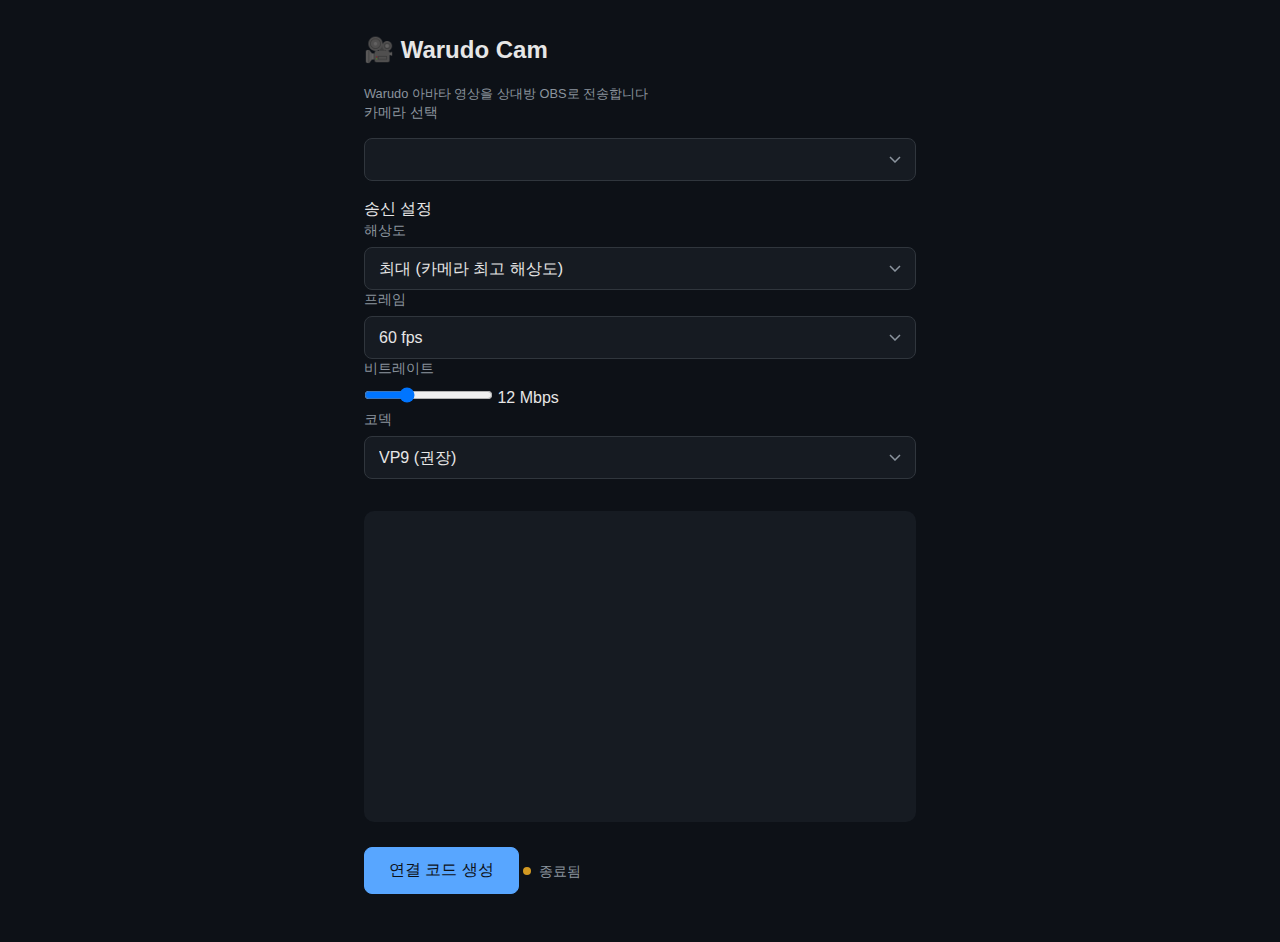
<file: index.html>
<!DOCTYPE html>
<html lang="ko">
<head>
  <meta charset="UTF-8">
  <meta name="viewport" content="width=device-width, initial-scale=1.0">
  <title>Warudo Cam — 영상 보내기</title>
  <link rel="stylesheet" href="style.css">
</head>
<body>
  <div class="container">
    <!-- Header -->
    <h1>🎥 Warudo Cam</h1>
    <p class="text-muted">Warudo 아바타 영상을 상대방 OBS로 전송합니다</p>

    <!-- Step 1: Camera Selection -->
    <div class="mb-16">
      <label for="cameraSelect">카메라 선택</label>
      <select id="cameraSelect" class="mt-8"></select>
    </div>

    <!-- 송신 설정 -->
    <div class="settings-panel mb-16">
      <div class="settings-header">송신 설정</div>

      <div class="settings-row">
        <label for="resolutionSelect">해상도</label>
        <select id="resolutionSelect">
          <option value="max" selected>최대 (카메라 최고 해상도)</option>
          <option value="4k">4K (3840×2160)</option>
          <option value="1440p">1440p (2560×1440)</option>
          <option value="1080p">1080p (1920×1080)</option>
          <option value="720p">720p (1280×720)</option>
        </select>
      </div>

      <div class="settings-row">
        <label for="fpsSelect">프레임</label>
        <select id="fpsSelect">
          <option value="60" selected>60 fps</option>
          <option value="30">30 fps</option>
        </select>
      </div>

      <div class="settings-row settings-row-slider">
        <label for="bitrateSlider">비트레이트</label>
        <input type="range" id="bitrateSlider" min="4" max="30" value="12" step="1">
        <span id="bitrateValue" class="settings-value">12 Mbps</span>
      </div>

      <div class="settings-row">
        <label for="codecSelect">코덱</label>
        <select id="codecSelect">
          <option value="vp9" selected>VP9 (권장)</option>
          <option value="h264">H.264</option>
        </select>
      </div>
    </div>

    <video id="preview" class="push-preview mt-8 mb-16" autoplay muted playsinline></video>

    <!-- Step 2: Generate Offer Code -->
    <button id="createOffer" class="btn btn-primary mb-16" type="button">연결 코드 생성</button>

    <div id="offerSection" class="mb-16" style="display:none">
      <label for="offerCode">연결 코드 (상대방에게 전달하세요)</label>
      <textarea id="offerCode" class="mt-8" rows="4" readonly></textarea>
      <button id="copyOffer" class="btn btn-success mt-8" type="button">복사</button>
    </div>

    <!-- Step 3: Paste Answer Code -->
    <div id="answerSection" class="mb-16" style="display:none">
      <label for="answerInput">상대방 응답 코드 붙여넣기</label>
      <textarea id="answerInput" class="mt-8" rows="4" placeholder="상대방이 보낸 응답 코드를 여기에 붙여넣으세요"></textarea>
      <button id="applyAnswer" class="btn btn-primary mt-8" type="button">연결</button>
    </div>

    <!-- Status display -->
    <div id="status" class="status-indicator status-waiting mt-16">대기 중</div>
    <div id="statsPanel" class="stats-panel stats-inline mt-8" aria-live="polite">
      <div class="stats-item"><span>비트레이트</span><strong id="statBitrate" class="stats-value">-</strong></div>
      <div class="stats-item"><span>해상도</span><strong id="statResolution" class="stats-value">-</strong></div>
      <div class="stats-item"><span>프레임</span><strong id="statFps" class="stats-value">-</strong></div>
      <div class="stats-item"><span>패킷 손실</span><strong id="statPacketLoss" class="stats-value">-</strong></div>
      <div class="stats-item"><span>코덱</span><strong id="statCodec" class="stats-value">-</strong></div>
      <div class="stats-item"><span>지연</span><strong id="statRtt" class="stats-value">-</strong></div>
    </div>
  </div>

  <script src="lz-string.min.js"></script>
  <script src="rtc.js"></script>
  <script>
    (function () {
      var cameraSelect = document.getElementById('cameraSelect');
      var codecSelect = document.getElementById('codecSelect');
      var resolutionSelect = document.getElementById('resolutionSelect');
      var fpsSelect = document.getElementById('fpsSelect');
      var bitrateSlider = document.getElementById('bitrateSlider');
      var bitrateValueEl = document.getElementById('bitrateValue');
      var preview = document.getElementById('preview');
      var createOfferBtn = document.getElementById('createOffer');
      var offerSection = document.getElementById('offerSection');
      var offerCode = document.getElementById('offerCode');
      var copyOfferBtn = document.getElementById('copyOffer');
      var answerSection = document.getElementById('answerSection');
      var answerInput = document.getElementById('answerInput');
      var applyAnswerBtn = document.getElementById('applyAnswer');
      var statusEl = document.getElementById('status');
      var statsPanel = document.getElementById('statsPanel');
      var statBitrate = document.getElementById('statBitrate');
      var statResolution = document.getElementById('statResolution');
      var statFps = document.getElementById('statFps');
      var statPacketLoss = document.getElementById('statPacketLoss');
      var statCodec = document.getElementById('statCodec');
      var statRtt = document.getElementById('statRtt');

      var currentStream = null;
      var reconnectAttempt = 0;

      function updateStatus(cls, text) {
        statusEl.className = 'status-indicator ' + cls + ' mt-16';
        statusEl.textContent = text;
      }

      function toMbps(value) {
        if (!value || value < 0) return '0.00 Mbps';
        return (value / 1000000).toFixed(2) + ' Mbps';
      }

      function setQualityClass(el, metric, value) {
        var quality = 'stats-warn';
        if (metric === 'bitrate') {
          quality = value > 8 ? 'stats-good' : (value >= 4 ? 'stats-warn' : 'stats-bad');
        } else if (metric === 'packetLoss') {
          quality = value < 1 ? 'stats-good' : (value <= 5 ? 'stats-warn' : 'stats-bad');
        } else if (metric === 'fps') {
          quality = value >= 28 ? 'stats-good' : (value >= 20 ? 'stats-warn' : 'stats-bad');
        }
        el.className = 'stats-value ' + quality;
      }

      function renderStats(stats) {
        var bitrateMbps = (stats.bitrate || 0) / 1000000;
        var fps = stats.fps || 0;
        var packetLoss = stats.packetLoss || 0;
        var resolutionText = '-';
        if (stats.resolution && stats.resolution.w && stats.resolution.h) {
          resolutionText = stats.resolution.w + 'x' + stats.resolution.h;
        }

        statBitrate.textContent = toMbps(stats.bitrate || 0);
        statResolution.textContent = resolutionText;
        statFps.textContent = fps.toFixed(1) + ' fps';
        statPacketLoss.textContent = packetLoss.toFixed(2) + '%';
        statCodec.textContent = (stats.codec || RTC.getConfig().codec || '-').toUpperCase();
        statRtt.textContent = ((stats.roundTripTime || 0).toFixed(0)) + ' ms';

        setQualityClass(statBitrate, 'bitrate', bitrateMbps);
        setQualityClass(statFps, 'fps', fps);
        setQualityClass(statPacketLoss, 'packetLoss', packetLoss);
      }

      RTC.onStats(function (stats) {
        renderStats(stats);
      });

      RTC.onReconnect(function () {
        reconnectAttempt += 1;
        updateStatus('status-connecting', '재연결 시도 중... (' + reconnectAttempt + '/3)');
      });

      RTC.onReconnectFailed(function () {
        updateStatus('status-disconnected', '재연결 실패');
      });

      // --- Camera listing & preview ---

      function populateCameras() {
        RTC.listCameras().then(function (cameras) {
          var opt;
          cameraSelect.innerHTML = '';

          if (!cameras || cameras.length === 0) {
            opt = document.createElement('option');
            opt.textContent = '카메라를 찾을 수 없습니다';
            opt.disabled = true;
            cameraSelect.appendChild(opt);
            return;
          }

          cameras.forEach(function (cam, i) {
            var opt = document.createElement('option');
            opt.value = cam.deviceId;
            opt.textContent = cam.label || '카메라 ' + (i + 1);
            cameraSelect.appendChild(opt);
          });

          startPreview(cameras[0].deviceId);
        }).catch(function (err) {
          alert('카메라 권한이 필요합니다');
        });
      }

      function startPreview(deviceId) {
        if (currentStream) {
          currentStream.getTracks().forEach(function (t) { t.stop(); });
        }

        RTC.getCamera(deviceId).then(function (stream) {
          currentStream = stream;
          preview.srcObject = stream;
        }).catch(function (err) {
          alert('카메라 권한이 필요합니다');
        });
      }

      cameraSelect.addEventListener('change', function () {
        startPreview(cameraSelect.value);
      });

      codecSelect.addEventListener('change', function () {
        RTC.configure({ codec: codecSelect.value });
      });

      function reacquireAndReplace() {
        var deviceId = cameraSelect.value;
        if (!currentStream) return;

        RTC.reacquireCamera(deviceId).then(function (newStream) {
          currentStream = newStream;
          preview.srcObject = newStream;
          return RTC.replaceLocalStream(newStream);
        }).catch(function (_err) {});
      }

      resolutionSelect.addEventListener('change', function () {
        RTC.configure({ resolution: resolutionSelect.value });
        reacquireAndReplace();
      });

      fpsSelect.addEventListener('change', function () {
        RTC.configure({ frameRate: parseInt(fpsSelect.value, 10) });
        reacquireAndReplace();
      });

      bitrateSlider.addEventListener('input', function () {
        var mbps = parseInt(bitrateSlider.value, 10);
        bitrateValueEl.textContent = mbps + ' Mbps';
        RTC.configure({ bitrate: mbps * 1000000 });
      });

      RTC.configure({
        codec: codecSelect.value,
        resolution: resolutionSelect.value,
        frameRate: parseInt(fpsSelect.value, 10),
        bitrate: parseInt(bitrateSlider.value, 10) * 1000000
      });

      // --- Offer creation ---

      createOfferBtn.addEventListener('click', function () {
        if (!currentStream) {
          alert('카메라를 먼저 선택하세요');
          return;
        }

        createOfferBtn.disabled = true;
        createOfferBtn.textContent = '생성 중...';

        RTC.createPeer(true, currentStream);

        RTC.createOffer().then(function (sdp) {
          var code = LZString.compressToBase64(sdp);
          offerCode.value = code;
          offerSection.style.display = '';
          answerSection.style.display = '';
          createOfferBtn.disabled = false;
          createOfferBtn.textContent = '재생성';
        }).catch(function (err) {
          alert('연결 코드 생성 실패: ' + err.message);
          createOfferBtn.disabled = false;
          createOfferBtn.textContent = '연결 코드 생성';
        });
      });

      // --- Copy offer ---

      copyOfferBtn.addEventListener('click', function () {
        navigator.clipboard.writeText(offerCode.value).then(function () {
          copyOfferBtn.textContent = '복사됨!';
          setTimeout(function () { copyOfferBtn.textContent = '복사'; }, 2000);
        });
      });

      // --- Apply answer ---

      applyAnswerBtn.addEventListener('click', function () {
        var answerCode = answerInput.value.trim();
        if (!answerCode) return;

        var answerSDP = LZString.decompressFromBase64(answerCode);
        RTC.setRemoteAnswer(answerSDP).catch(function (err) {
          alert('응답 코드 적용 실패: ' + err.message);
        });
      });

      // --- State change ---

      var stateMap = {
        'new':          { cls: 'status-waiting',      text: '대기 중' },
        'connecting':   { cls: 'status-connecting',   text: '연결 중...' },
        'connected':    { cls: 'status-connected',    text: '연결됨 ✓' },
        'disconnected': { cls: 'status-disconnected', text: '연결 끊김' },
        'failed':       { cls: 'status-disconnected', text: '연결 실패' },
        'closed':       { cls: 'status-waiting',      text: '종료됨' }
      };

      RTC.onStateChange(function (state) {
        var info = stateMap[state];
        if (!info) return;

        updateStatus(info.cls, info.text);

        if (state === 'connected') {
          reconnectAttempt = 0;
          statsPanel.classList.add('stats-visible');
          RTC.startStats(2000);
        } else if (state === 'disconnected' || state === 'failed' || state === 'closed') {
          RTC.stopStats();
          statsPanel.classList.remove('stats-visible');
        }
      });

      // --- Init ---
      populateCameras();
    })();
  </script>
</body>
</html>
</file>
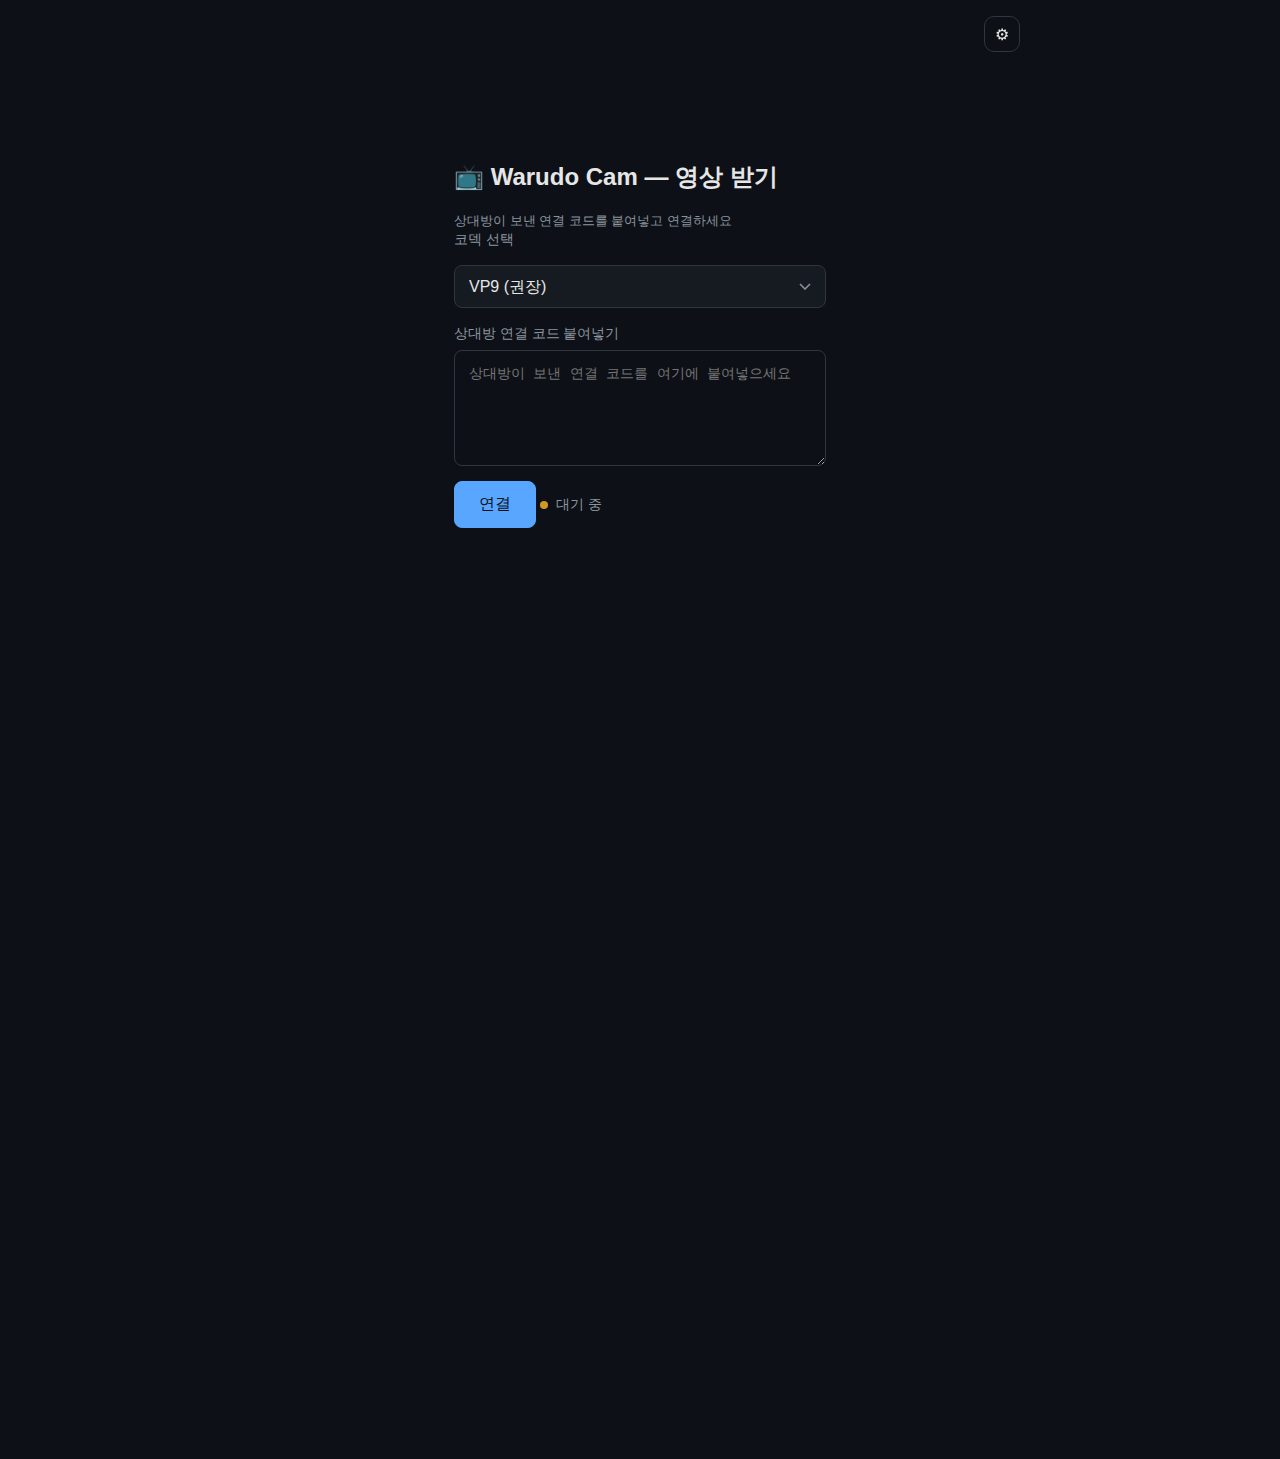
<file: view.html>
<!DOCTYPE html>
<html lang="ko">
<head>
  <meta charset="UTF-8">
  <meta name="viewport" content="width=device-width, initial-scale=1.0">
  <title>Warudo Cam — 영상 받기</title>
  <link rel="stylesheet" href="style.css">
</head>
<body>
  <!-- Setup section (visible before connection) -->
  <div class="setup">
    <h1>📺 Warudo Cam — 영상 받기</h1>
    <p class="text-muted">상대방이 보낸 연결 코드를 붙여넣고 연결하세요</p>

    <label for="codecSelect">코덱 선택</label>
    <select id="codecSelect" class="mt-8 mb-16">
      <option value="vp9" selected>VP9 (권장)</option>
      <option value="h264">H.264</option>
    </select>

    <label for="offerInput">상대방 연결 코드 붙여넣기</label>
    <textarea id="offerInput" rows="4" placeholder="상대방이 보낸 연결 코드를 여기에 붙여넣으세요"></textarea>
    <button id="connect" class="btn btn-primary mt-8" type="button">연결</button>

    <div id="answerSection" style="display:none">
      <label>응답 코드 (상대방에게 전달하세요)</label>
      <textarea id="answerCode" rows="4" readonly></textarea>
      <div class="gap-8 mt-8">
        <button id="copyAnswer" class="btn btn-success" type="button">복사</button>
      </div>
    </div>

    <div id="status" class="status-indicator status-waiting mt-16">대기 중</div>
  </div>

  <!-- Video (always present, fills screen when connected) -->
  <video id="remoteVideo" class="view-video" autoplay playsinline>
    <track kind="captions" srclang="ko" label="자막" src="data:text/vtt,WEBVTT">
  </video>

  <div id="statsPanel" class="stats-panel" aria-live="polite">
    <div class="stats-item"><span>비트레이트</span><strong id="statBitrate" class="stats-value">-</strong></div>
    <div class="stats-item"><span>해상도</span><strong id="statResolution" class="stats-value">-</strong></div>
    <div class="stats-item"><span>프레임</span><strong id="statFps" class="stats-value">-</strong></div>
    <div class="stats-item"><span>패킷 손실</span><strong id="statPacketLoss" class="stats-value">-</strong></div>
    <div class="stats-item"><span>코덱</span><strong id="statCodec" class="stats-value">-</strong></div>
    <div class="stats-item"><span>지연</span><strong id="statRtt" class="stats-value">-</strong></div>
  </div>

  <div id="enhancePanel" class="enhance-panel">
    <button id="enhanceToggle" class="enhance-gear" type="button" aria-expanded="false" aria-controls="enhanceContent">⚙</button>
    <div id="enhanceContent" class="enhance-content">
      <div class="enhance-row enhance-row-toggle">
        <label for="enhanceEnable">화질 향상</label>
        <input id="enhanceEnable" type="checkbox" checked>
      </div>
      <div class="enhance-row">
        <label for="sharpnessRange">선명도</label>
        <input id="sharpnessRange" type="range" min="0" max="100" value="30">
        <span id="sharpnessValue" class="enhance-value">30%</span>
      </div>
      <div class="enhance-row">
        <label for="contrastRange">대비</label>
        <input id="contrastRange" type="range" min="0.8" max="1.4" step="0.01" value="1.05">
        <span id="contrastValue" class="enhance-value">1.05</span>
      </div>
      <div class="enhance-row">
        <label for="saturationRange">채도</label>
        <input id="saturationRange" type="range" min="0.8" max="1.4" step="0.01" value="1.10">
        <span id="saturationValue" class="enhance-value">1.10</span>
      </div>
      <button id="enhanceReset" class="btn mt-8" type="button">초기화</button>
    </div>
  </div>

  <svg class="svg-filter-defs" xmlns="http://www.w3.org/2000/svg" aria-hidden="true">
    <filter id="warudoSharpen" x="-10%" y="-10%" width="120%" height="120%" color-interpolation-filters="sRGB">
      <feConvolveMatrix id="sharpenMatrix" order="3" kernelMatrix="0 0 0 0 1 0 0 0 0" preserveAlpha="true" edgeMode="duplicate"></feConvolveMatrix>
    </filter>
  </svg>

  <script src="lz-string.min.js"></script>
  <script src="rtc.js"></script>
  <script>
    (function () {
      var offerInput = document.getElementById('offerInput');
      var codecSelect = document.getElementById('codecSelect');
      var connectBtn = document.getElementById('connect');
      var answerSection = document.getElementById('answerSection');
      var answerCodeEl = document.getElementById('answerCode');
      var copyAnswerBtn = document.getElementById('copyAnswer');
      var remoteVideo = document.getElementById('remoteVideo');
      var statusEl = document.getElementById('status');
      var statsPanel = document.getElementById('statsPanel');
      var statBitrate = document.getElementById('statBitrate');
      var statResolution = document.getElementById('statResolution');
      var statFps = document.getElementById('statFps');
      var statPacketLoss = document.getElementById('statPacketLoss');
      var statCodec = document.getElementById('statCodec');
      var statRtt = document.getElementById('statRtt');
      var enhancePanel = document.getElementById('enhancePanel');
      var enhanceToggle = document.getElementById('enhanceToggle');
      var enhanceContent = document.getElementById('enhanceContent');
      var enhanceEnable = document.getElementById('enhanceEnable');
      var sharpnessRange = document.getElementById('sharpnessRange');
      var contrastRange = document.getElementById('contrastRange');
      var saturationRange = document.getElementById('saturationRange');
      var sharpnessValue = document.getElementById('sharpnessValue');
      var contrastValue = document.getElementById('contrastValue');
      var saturationValue = document.getElementById('saturationValue');
      var enhanceReset = document.getElementById('enhanceReset');
      var sharpenMatrix = document.getElementById('sharpenMatrix');

      var reconnectAttempt = 0;
      var statsForcedVisible = false;

      function updateStatus(cls, text) {
        statusEl.className = 'status-indicator ' + cls + ' mt-16';
        statusEl.textContent = text;
      }

      function setQualityClass(el, metric, value) {
        var quality = 'stats-warn';
        if (metric === 'bitrate') {
          quality = value > 8 ? 'stats-good' : (value >= 4 ? 'stats-warn' : 'stats-bad');
        } else if (metric === 'packetLoss') {
          quality = value < 1 ? 'stats-good' : (value <= 5 ? 'stats-warn' : 'stats-bad');
        } else if (metric === 'fps') {
          quality = value >= 28 ? 'stats-good' : (value >= 20 ? 'stats-warn' : 'stats-bad');
        }
        el.className = 'stats-value ' + quality;
      }

      function renderStats(stats) {
        var bitrateMbps = (stats.bitrate || 0) / 1000000;
        var fps = stats.fps || 0;
        var packetLoss = stats.packetLoss || 0;
        var resolutionText = '-';
        if (stats.resolution && stats.resolution.w && stats.resolution.h) {
          resolutionText = stats.resolution.w + 'x' + stats.resolution.h;
        }

        statBitrate.textContent = bitrateMbps.toFixed(2) + ' Mbps';
        statResolution.textContent = resolutionText;
        statFps.textContent = fps.toFixed(1) + ' fps';
        statPacketLoss.textContent = packetLoss.toFixed(2) + '%';
        statCodec.textContent = (stats.codec || RTC.getConfig().codec || '-').toUpperCase();
        statRtt.textContent = (stats.roundTripTime || 0).toFixed(0) + ' ms';

        setQualityClass(statBitrate, 'bitrate', bitrateMbps);
        setQualityClass(statFps, 'fps', fps);
        setQualityClass(statPacketLoss, 'packetLoss', packetLoss);
      }

      function updateSharpenKernel() {
        var amount = Number(sharpnessRange.value) / 100;
        var diag = -(amount * 0.5);
        var card = -amount;
        var center = 1 + (6 * amount);
        var kernel = [
          diag, card, diag,
          card, center, card,
          diag, card, diag
        ].map(function (n) { return n.toFixed(3); }).join(' ');
        sharpenMatrix.setAttribute('kernelMatrix', kernel);
      }

      function applyEnhancement() {
        sharpnessValue.textContent = sharpnessRange.value + '%';
        contrastValue.textContent = Number(contrastRange.value).toFixed(2);
        saturationValue.textContent = Number(saturationRange.value).toFixed(2);

        if (!enhanceEnable.checked) {
          remoteVideo.style.filter = 'none';
          return;
        }

        updateSharpenKernel();
        remoteVideo.style.filter = 'url(#warudoSharpen) contrast(' + Number(contrastRange.value).toFixed(2) + ') saturate(' + Number(saturationRange.value).toFixed(2) + ')';
      }

      function toggleEnhancePanel(forceOpen) {
        var isOpen = typeof forceOpen === 'boolean' ? forceOpen : !enhancePanel.classList.contains('open');
        enhancePanel.classList.toggle('open', isOpen);
        enhanceToggle.setAttribute('aria-expanded', String(isOpen));
        enhanceContent.hidden = !isOpen;
      }

      RTC.configure({ codec: codecSelect.value });

      codecSelect.addEventListener('change', function () {
        RTC.configure({ codec: codecSelect.value });
      });

      enhanceToggle.addEventListener('click', function () {
        toggleEnhancePanel();
      });

      [enhanceEnable, sharpnessRange, contrastRange, saturationRange].forEach(function (el) {
        el.addEventListener('input', applyEnhancement);
      });

      enhanceReset.addEventListener('click', function () {
        enhanceEnable.checked = true;
        sharpnessRange.value = '30';
        contrastRange.value = '1.05';
        saturationRange.value = '1.10';
        applyEnhancement();
      });

      document.addEventListener('keydown', function (event) {
        if (event.key && event.key.toLowerCase() === 's') {
          statsForcedVisible = !statsForcedVisible;
          document.body.classList.toggle('stats-force-visible', statsForcedVisible);
        }
      });

      RTC.onStats(function (stats) {
        renderStats(stats);
      });

      RTC.onReconnect(function () {
        reconnectAttempt += 1;
        updateStatus('status-connecting', '재연결 시도 중... (' + reconnectAttempt + '/3)');
      });

      RTC.onReconnectFailed(function () {
        updateStatus('status-disconnected', '재연결 실패');
      });

      // URL parameter support: auto-fill offer code
      var params = new URLSearchParams(window.location.search);
      var offerParam = params.get('offer');
      if (offerParam) {
        offerInput.value = offerParam;
      }

      // Remote track handler
      RTC.onRemoteTrack(function (stream) {
        remoteVideo.srcObject = stream;
        applyEnhancement();
      });

      // State change handler
      RTC.onStateChange(function (state) {
        var map = {
          'new':          { cls: 'status-waiting',      text: '대기 중' },
          'connecting':   { cls: 'status-connecting',   text: '연결 중...' },
          'connected':    { cls: 'status-connected',    text: '연결됨 ✓' },
          'disconnected': { cls: 'status-disconnected', text: '연결 끊김' },
          'failed':       { cls: 'status-disconnected', text: '연결 실패' }
        };

        var info = map[state];
        if (!info) return;

        updateStatus(info.cls, info.text);

        if (state === 'connected') {
          reconnectAttempt = 0;
          document.body.classList.add('view-connected');
          statsPanel.classList.add('stats-visible');
          RTC.startStats(2000);
        } else if (state === 'disconnected' || state === 'failed' || state === 'closed') {
          RTC.stopStats();
          statsPanel.classList.remove('stats-visible');
        }
      });

      // Connect button
      connectBtn.addEventListener('click', async function () {
        var code = offerInput.value.trim();
        var answerSDP;
        var answerCode;
        if (!code) return;

        var offerSDP = LZString.decompressFromBase64(code);
        if (!offerSDP) {
          alert('올바른 연결 코드가 아닙니다');
          return;
        }

        try {
          RTC.createPeer(false);
          answerSDP = await RTC.createAnswer(offerSDP);
          answerCode = LZString.compressToBase64(answerSDP);

          answerCodeEl.value = answerCode;
          answerSection.style.display = '';
          connectBtn.disabled = true;
        } catch (e) {
          alert('올바른 연결 코드가 아닙니다');
        }
      });

      // Copy answer button
      copyAnswerBtn.addEventListener('click', function () {
        navigator.clipboard.writeText(answerCodeEl.value);
        copyAnswerBtn.textContent = '복사됨!';
        setTimeout(function () {
          copyAnswerBtn.textContent = '복사';
        }, 2000);
      });

      toggleEnhancePanel(false);
      applyEnhancement();
    })();
  </script>
</body>
</html>
</file>
<file: style.css>
/* Warudo Cam — Dark theme for WebRTC video tool */

* { margin: 0; padding: 0; box-sizing: border-box; }

body {
  font-family: -apple-system, BlinkMacSystemFont, 'Segoe UI', sans-serif;
  background: #0d1117;
  color: #e6e6e6;
  line-height: 1.5;
}

/* ── Push Page ── */

.container {
  max-width: 600px;
  margin: 0 auto;
  padding: 32px 24px;
}

h1, h2 { font-weight: 600; margin-bottom: 16px; }
h1 { font-size: 1.5rem; }
h2 { font-size: 1.15rem; color: #b0b8c4; }

label {
  display: block;
  font-size: 0.85rem;
  color: #8b949e;
  margin-bottom: 6px;
}

/* ── Select ── */

select {
  width: 100%;
  padding: 12px 14px;
  font-size: 1rem;
  font-family: inherit;
  color: #e6e6e6;
  background: #161b22;
  border: 1px solid #30363d;
  border-radius: 8px;
  outline: none;
  cursor: pointer;
  appearance: none;
  background-image: url("data:image/svg+xml,%3Csvg xmlns='http://www.w3.org/2000/svg' width='12' height='7'%3E%3Cpath d='M1 1l5 5 5-5' stroke='%238b949e' fill='none' stroke-width='1.5'/%3E%3C/svg%3E");
  background-repeat: no-repeat;
  background-position: right 14px center;
}

select:focus { border-color: #58a6ff; }

/* ── Video ── */

video.push-preview {
  width: 100%;
  aspect-ratio: 16 / 9;
  background: #161b22;
  border-radius: 10px;
  margin: 16px 0;
  object-fit: cover;
}

video.view-video {
  width: 100%;
  height: 100vh;
  object-fit: contain;
  background: transparent;
}

/* ── Buttons ── */

.btn {
  display: inline-block;
  padding: 12px 24px;
  font-size: 1rem;
  font-family: inherit;
  font-weight: 500;
  border: 1px solid #30363d;
  border-radius: 8px;
  cursor: pointer;
  color: #e6e6e6;
  background: #21262d;
  transition: filter 0.15s;
}

.btn:hover { filter: brightness(1.2); }
.btn:active { filter: brightness(0.9); }
.btn:disabled { opacity: 0.4; cursor: not-allowed; filter: none; }

.btn-primary { background: #58a6ff; color: #0d1117; border-color: #58a6ff; }
.btn-success { background: #2ea043; color: #fff; border-color: #2ea043; }
.btn-danger  { background: #f85149; color: #fff; border-color: #f85149; }

/* ── Textarea ── */

textarea {
  width: 100%;
  padding: 12px 14px;
  font-family: 'SF Mono', 'Fira Code', 'Cascadia Code', monospace;
  font-size: 0.875rem;
  color: #e6e6e6;
  background: #0d1117;
  border: 1px solid #30363d;
  border-radius: 8px;
  resize: vertical;
  outline: none;
  line-height: 1.6;
}

textarea:focus { border-color: #58a6ff; }

/* ── Status Indicator ── */

.status-indicator {
  display: inline-flex;
  align-items: center;
  gap: 8px;
  font-size: 0.875rem;
  color: #8b949e;
}

.status-indicator::before {
  content: '';
  width: 8px;
  height: 8px;
  border-radius: 50%;
  background: #8b949e;
  flex-shrink: 0;
}

.status-waiting::before       { background: #d29922; }
.status-connecting::before    { background: #58a6ff; animation: pulse 1.2s ease-in-out infinite; }
.status-connected::before     { background: #2ea043; }
.status-disconnected::before  { background: #f85149; }

@keyframes pulse {
  0%, 100% { opacity: 1; }
  50%      { opacity: 0.3; }
}

/* ── View Page — Connected (OBS Browser Source) ── */

body.view-connected {
  background: transparent;
  overflow: hidden;
}

body.view-connected .setup { display: none; }

body.view-connected .stats-panel { display: none; }

body.view-connected .enhance-panel { display: none; }

body.view-connected.stats-force-visible .stats-panel.stats-visible {
  display: grid;
}

/* ── View Page — Setup form ── */

.setup {
  max-width: 420px;
  margin: 15vh auto 0;
  padding: 24px;
}

.stats-panel {
  position: fixed;
  right: 16px;
  bottom: 16px;
  z-index: 20;
  min-width: 250px;
  padding: 10px 12px;
  border: 1px solid rgba(88, 166, 255, 0.25);
  border-radius: 10px;
  background: rgba(13, 17, 23, 0.78);
  backdrop-filter: blur(6px);
  display: none;
  grid-template-columns: repeat(2, minmax(0, 1fr));
  gap: 6px 12px;
  font-size: 0.75rem;
}

.stats-panel.stats-visible { display: grid; }

.stats-panel.stats-inline {
  position: static;
  min-width: 0;
  max-width: 100%;
  right: auto;
  bottom: auto;
  background: #161b22;
  border-color: #30363d;
}

.stats-item {
  display: flex;
  justify-content: space-between;
  gap: 8px;
  color: #8b949e;
}

.stats-value {
  color: #e6e6e6;
  font-family: 'SF Mono', 'Fira Code', 'Cascadia Code', monospace;
}

.stats-good { color: #2ea043; }
.stats-warn { color: #d29922; }
.stats-bad  { color: #f85149; }

.enhance-panel {
  position: fixed;
  top: 16px;
  right: 16px;
  z-index: 21;
  width: 280px;
}

.enhance-gear {
  width: 36px;
  height: 36px;
  border-radius: 10px;
  border: 1px solid #30363d;
  background: rgba(13, 17, 23, 0.82);
  color: #e6e6e6;
  cursor: pointer;
  font-size: 1rem;
}

.enhance-content {
  margin-top: 8px;
  padding: 12px;
  border-radius: 10px;
  border: 1px solid #30363d;
  background: rgba(13, 17, 23, 0.9);
}

.enhance-row {
  display: grid;
  grid-template-columns: 72px 1fr 48px;
  align-items: center;
  gap: 8px;
  margin-bottom: 8px;
}

.enhance-section {
  margin: 10px 0 8px;
  padding-bottom: 4px;
  border-bottom: 1px solid #21262d;
  font-size: 0.65rem;
  color: #6e7681;
  letter-spacing: 0.05em;
  text-transform: uppercase;
}

.enhance-row label {
  margin-bottom: 0;
  font-size: 0.75rem;
}

.enhance-row-toggle {
  grid-template-columns: 1fr auto;
}

.enhance-row-check {
  grid-template-columns: 1fr auto;
}

.enhance-row-check input[type='checkbox'] {
  width: 16px;
  height: 16px;
  accent-color: #58a6ff;
}

.enhance-value {
  text-align: right;
  font-size: 0.75rem;
  color: #8b949e;
  font-family: 'SF Mono', 'Fira Code', 'Cascadia Code', monospace;
}

.enhance-content input[type='range'] {
  width: 100%;
  accent-color: #58a6ff;
}

.enhance-content .btn {
  width: 100%;
  padding: 8px 12px;
  font-size: 0.875rem;
}

.svg-filter-defs {
  position: absolute;
  width: 0;
  height: 0;
}

/* ── Utility ── */

.mt-8  { margin-top: 8px; }
.mt-16 { margin-top: 16px; }
.mb-16 { margin-bottom: 16px; }
.gap-8 { display: flex; gap: 8px; }
.text-muted { color: #8b949e; font-size: 0.8rem; }
</file>
